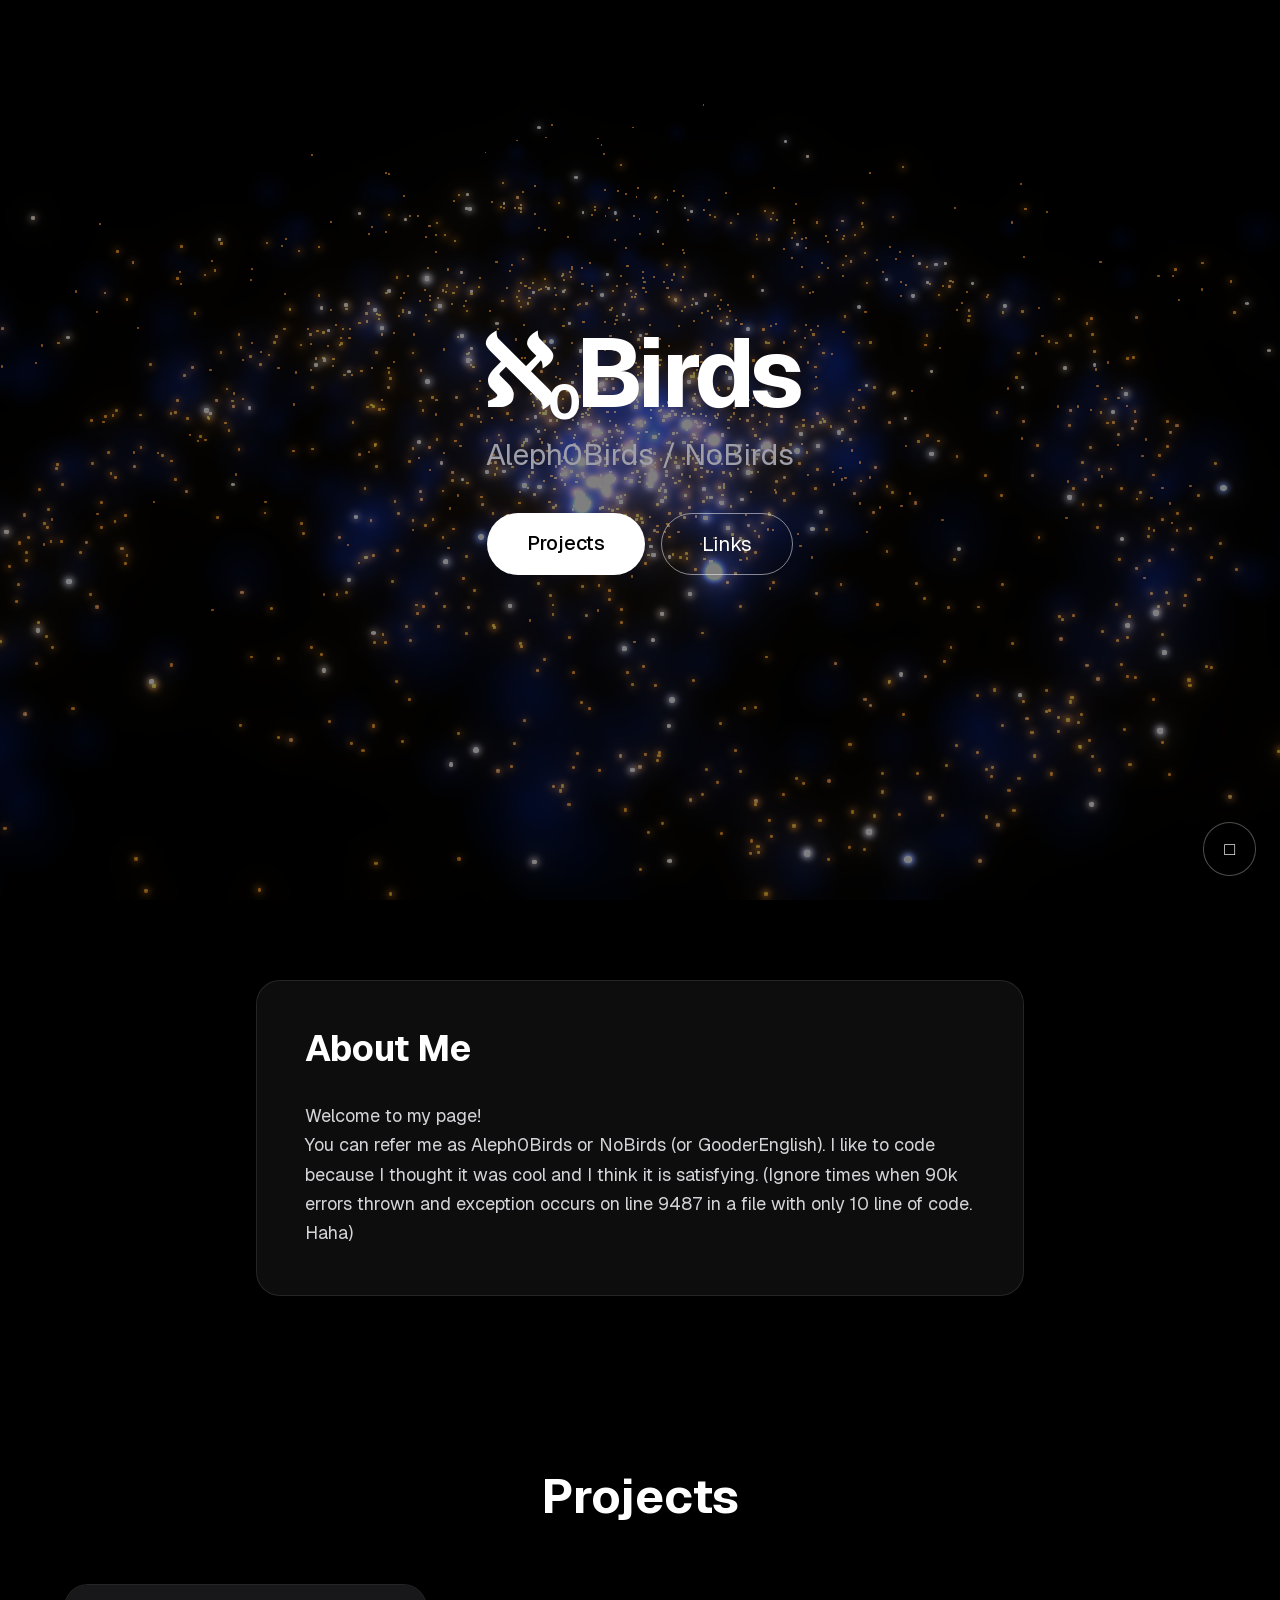
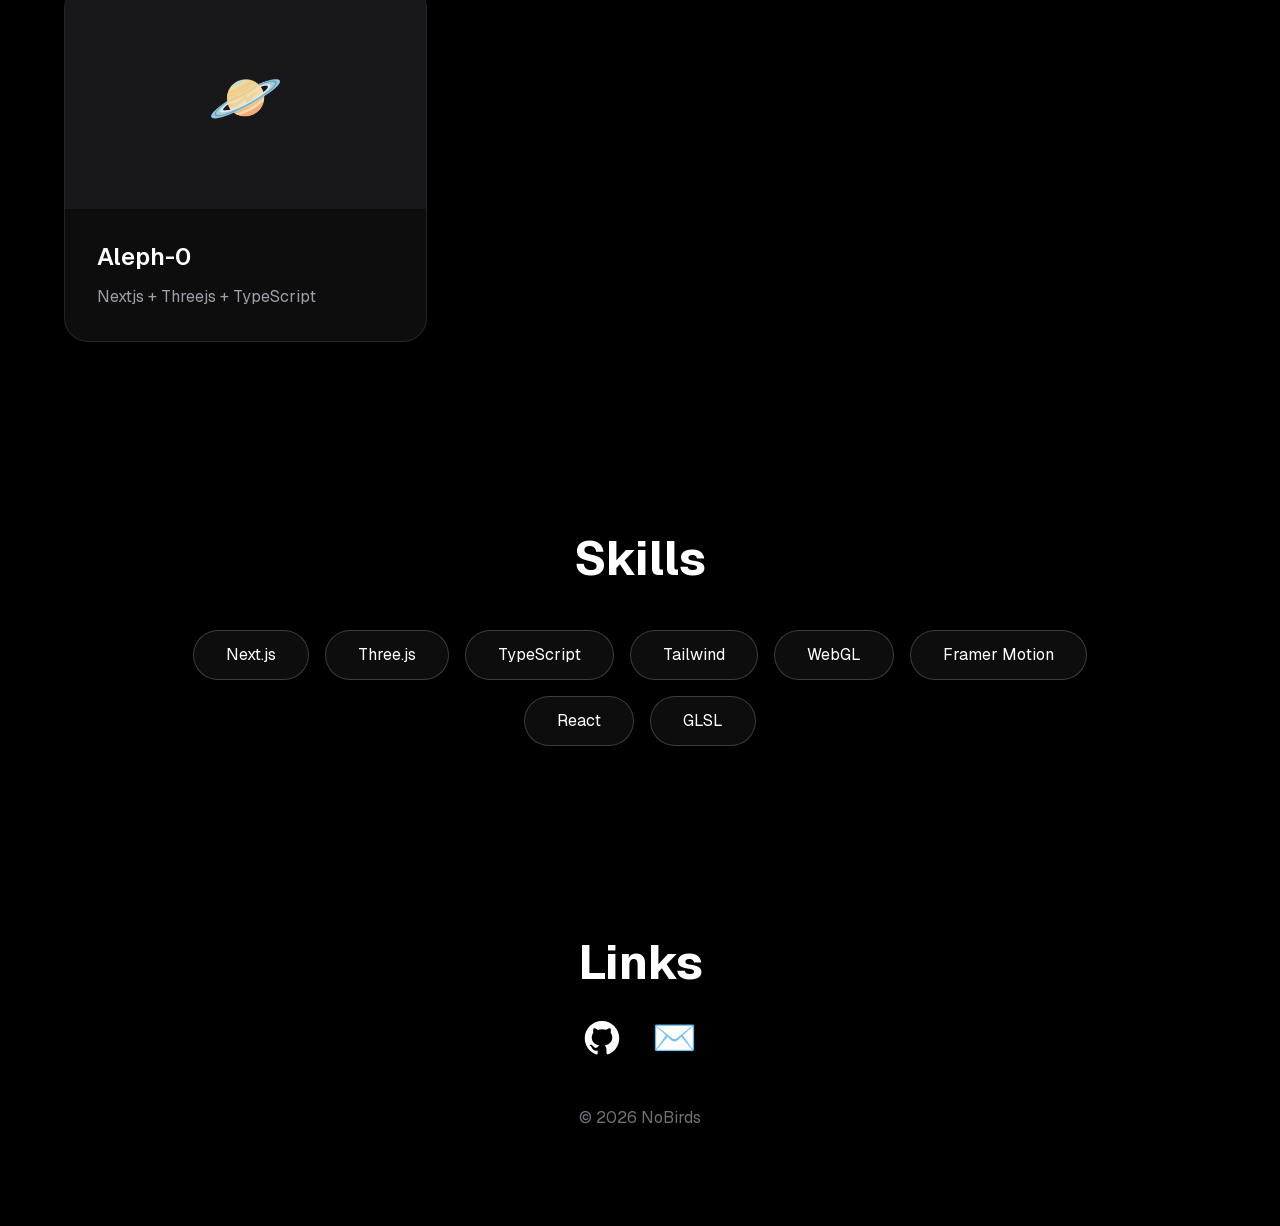
<file: index.html>
<!DOCTYPE html><!--HuGDya0u5HCXnxiHvaeoj--><html lang="en" class="scroll-smooth"><head><meta charSet="utf-8"/><meta name="viewport" content="width=device-width, initial-scale=1"/><link rel="preload" href="/_next/static/media/797e433ab948586e-s.p.dbea232f.woff2" as="font" crossorigin="" type="font/woff2"/><link rel="preload" href="/_next/static/media/caa3a2e1cccd8315-s.p.853070df.woff2" as="font" crossorigin="" type="font/woff2"/><link rel="stylesheet" href="/_next/static/chunks/e6d4fcb6e7c25ea0.css" data-precedence="next"/><link rel="preload" as="script" fetchPriority="low" href="/_next/static/chunks/4b9eae0c8dc7e975.js"/><script src="/_next/static/chunks/f2f58a7e93290fbb.js" async=""></script><script src="/_next/static/chunks/6eb1bac6b57023f6.js" async=""></script><script src="/_next/static/chunks/turbopack-da1d1c3932c9a2c7.js" async=""></script><script src="/_next/static/chunks/2f236954d6a65e12.js" async=""></script><script src="/_next/static/chunks/20e17bea4d4800ba.js" async=""></script><meta name="next-size-adjust" content=""/><title>Aleph0Birds</title><meta name="description" content="Personal website of Aleph0Birds"/><link rel="icon" href="/favicon.ico?favicon.0b3bf435.ico" sizes="256x256" type="image/x-icon"/><script src="/_next/static/chunks/a6dad97d9634a72d.js" noModule=""></script></head><body class="geist_a71539c9-module__T19VSG__variable geist_mono_8d43a2aa-module__8Li5zG__variable antialiased"><div hidden=""><!--$--><!--/$--></div><div class="relative min-h-screen overflow-hidden bg-black text-white font-sans"><div class="relative z-10 transition-opacity duration-500 
                       opacity-100"><section class="min-h-screen flex items-center justify-center px-6"><div class="text-center max-w-4xl"><h1 class="text-7xl md:text-8xl font-bold tracking-tighter mb-4" style="opacity:0;transform:translateY(20px)">ℵ<sub class="text-5xl">0</sub>Birds</h1><p class="text-2xl md:text-3xl text-zinc-400 mb-10">Aleph0Birds / NoBirds <br/></p><div class="flex flex-col sm:flex-row gap-4 justify-center"><a href="#projects" class="scroll-smooth text-xl px-10 py-4 bg-white text-black! font-medium rounded-full hover:bg-zinc-200 transition">Projects</a><a href="#links" class="scroll-smooth text-xl px-10 py-4 border border-white/50 hover:bg-white/10 rounded-full transition">Links</a></div></div></section><section id="about" class="py-20 px-6"><div class="max-w-3xl mx-auto"><div class="backdrop-blur-xl bg-white/5 border border-white/10 rounded-3xl p-12"><h2 class="text-4xl font-bold mb-8">About Me</h2><p class="text-lg leading-relaxed text-zinc-300">Welcome to my page!<br/>You can refer me as Aleph0Birds or NoBirds (or GooderEnglish). I like to code because I thought it was cool and I think it is satisfying. (Ignore times when 90k errors thrown and exception occurs on line 9487 in a file with only 10 line of code. Haha)</p></div></div></section><section id="projects" class="py-24 px-6 bg-black/70"><div class="max-w-6xl mx-auto"><h2 class="text-5xl font-bold text-center mb-16">Projects</h2><div class="grid md:grid-cols-2 lg:grid-cols-3 gap-8"><div class="group backdrop-blur-xl bg-white/5 border border-white/10 rounded-3xl overflow-hidden hover:border-white/30 transition-all duration-300"><div class="h-56 bg-zinc-900 flex items-center justify-center text-6xl">🪐</div><div class="p-8"><h3 class="text-2xl font-semibold">Aleph-0</h3><p class="text-zinc-400 mt-3">Nextjs + Threejs + TypeScript</p></div></div></div></div></section><section class="py-24 px-6 bg-black/60"><div class="max-w-4xl mx-auto text-center "><h2 class="text-5xl font-bold mb-12">Skills</h2><div class="flex flex-wrap gap-4 justify-center"><div class="px-8 py-3 bg-white/5 border border-white/20 rounded-full ">Next.js</div><div class="px-8 py-3 bg-white/5 border border-white/20 rounded-full ">Three.js</div><div class="px-8 py-3 bg-white/5 border border-white/20 rounded-full ">TypeScript</div><div class="px-8 py-3 bg-white/5 border border-white/20 rounded-full ">Tailwind</div><div class="px-8 py-3 bg-white/5 border border-white/20 rounded-full ">WebGL</div><div class="px-8 py-3 bg-white/5 border border-white/20 rounded-full ">Framer Motion</div><div class="px-8 py-3 bg-white/5 border border-white/20 rounded-full ">React</div><div class="px-8 py-3 bg-white/5 border border-white/20 rounded-full ">GLSL</div></div></div></section><section id="links" class="py-24 px-6 bg-black/80"><div class="max-w-xl mx-auto text-center"><h2 class="text-5xl font-bold mb-8">Links</h2><div class="flex justify-center gap-8 text-4xl "><a href="https://github.com/Aleph0Birds" target="_blank"><svg aria-hidden="true" class="" viewBox="0 -1 24 24" width="36" height="36" fill="currentColor" display="inline-block" overflow="visible"><path d="M10.226 17.284c-2.965-.36-5.054-2.493-5.054-5.256 0-1.123.404-2.336 1.078-3.144-.292-.741-.247-2.314.09-2.965.898-.112 2.111.36 2.83 1.01.853-.269 1.752-.404 2.853-.404 1.1 0 1.999.135 2.807.382.696-.629 1.932-1.1 2.83-.988.315.606.36 2.179.067 2.942.72.854 1.101 2 1.101 3.167 0 2.763-2.089 4.852-5.098 5.234.763.494 1.28 1.572 1.28 2.807v2.336c0 .674.561 1.056 1.235.786 4.066-1.55 7.255-5.615 7.255-10.646C23.5 6.188 18.334 1 11.978 1 5.62 1 .5 6.188.5 12.545c0 4.986 3.167 9.12 7.435 10.669.606.225 1.19-.18 1.19-.786V20.63a2.9 2.9 0 0 1-1.078.224c-1.483 0-2.359-.808-2.987-2.313-.247-.607-.517-.966-1.034-1.033-.27-.023-.359-.135-.359-.27 0-.27.45-.471.898-.471.652 0 1.213.404 1.797 1.235.45.651.921.943 1.483.943.561 0 .92-.202 1.437-.719.382-.381.674-.718.944-.943"></path></svg></a><a href="mailto:nobirds555@email.com">✉️</a></div><p class="mt-12 text-zinc-500">© 2026 NoBirds</p></div></section></div><div class="fixed inset-0 z-0 transition-opacity duration-700 
                       opacity-50"><canvas id="canvas" data-engine="threejs r146"></canvas><div class="fixed inset-0" style="z-index:10;pointer-events:none;background-color:transparent"></div></div><button class="fixed bottom-6 right-6 z-50 flex items-center gap-2 px-5 py-3  bg-black/70 hover:bg-black/90 border border-white/30 hover:border-white/50  rounded-full text-sm font-medium backdrop-blur-md transition-all duration-300 active:scale-95 shadow-lg"><span class="text-lg">□</span></button></div><!--$--><!--/$--><script src="/_next/static/chunks/4b9eae0c8dc7e975.js" id="_R_" async=""></script><script>(self.__next_f=self.__next_f||[]).push([0])</script><script>self.__next_f.push([1,"1:\"$Sreact.fragment\"\n2:I[39756,[\"/_next/static/chunks/2f236954d6a65e12.js\"],\"default\"]\n3:I[37457,[\"/_next/static/chunks/2f236954d6a65e12.js\"],\"default\"]\n4:I[85606,[\"/_next/static/chunks/20e17bea4d4800ba.js\"],\"default\"]\n5:I[25757,[\"/_next/static/chunks/20e17bea4d4800ba.js\"],\"Name\"]\nb:I[68027,[],\"default\"]\n:HL[\"/_next/static/chunks/e6d4fcb6e7c25ea0.css\",\"style\"]\n:HL[\"/_next/static/media/797e433ab948586e-s.p.dbea232f.woff2\",\"font\",{\"crossOrigin\":\"\",\"type\":\"font/woff2\"}]\n:HL[\"/_next/static/media/caa3a2e1cccd8315-s.p.853070df.woff2\",\"font\",{\"crossOrigin\":\"\",\"type\":\"font/woff2\"}]\n"])</script><script>self.__next_f.push([1,"0:{\"P\":null,\"b\":\"HuGDya0u5HCXnxiHvaeoj\",\"c\":[\"\",\"\"],\"q\":\"\",\"i\":false,\"f\":[[[\"\",{\"children\":[\"__PAGE__\",{}]},\"$undefined\",\"$undefined\",true],[[\"$\",\"$1\",\"c\",{\"children\":[[[\"$\",\"link\",\"0\",{\"rel\":\"stylesheet\",\"href\":\"/_next/static/chunks/e6d4fcb6e7c25ea0.css\",\"precedence\":\"next\",\"crossOrigin\":\"$undefined\",\"nonce\":\"$undefined\"}]],[\"$\",\"html\",null,{\"lang\":\"en\",\"className\":\"scroll-smooth\",\"children\":[\"$\",\"body\",null,{\"className\":\"geist_a71539c9-module__T19VSG__variable geist_mono_8d43a2aa-module__8Li5zG__variable antialiased\",\"children\":[\"$\",\"$L2\",null,{\"parallelRouterKey\":\"children\",\"error\":\"$undefined\",\"errorStyles\":\"$undefined\",\"errorScripts\":\"$undefined\",\"template\":[\"$\",\"$L3\",null,{}],\"templateStyles\":\"$undefined\",\"templateScripts\":\"$undefined\",\"notFound\":[[[\"$\",\"title\",null,{\"children\":\"404: This page could not be found.\"}],[\"$\",\"div\",null,{\"style\":{\"fontFamily\":\"system-ui,\\\"Segoe UI\\\",Roboto,Helvetica,Arial,sans-serif,\\\"Apple Color Emoji\\\",\\\"Segoe UI Emoji\\\"\",\"height\":\"100vh\",\"textAlign\":\"center\",\"display\":\"flex\",\"flexDirection\":\"column\",\"alignItems\":\"center\",\"justifyContent\":\"center\"},\"children\":[\"$\",\"div\",null,{\"children\":[[\"$\",\"style\",null,{\"dangerouslySetInnerHTML\":{\"__html\":\"body{color:#000;background:#fff;margin:0}.next-error-h1{border-right:1px solid rgba(0,0,0,.3)}@media (prefers-color-scheme:dark){body{color:#fff;background:#000}.next-error-h1{border-right:1px solid rgba(255,255,255,.3)}}\"}}],[\"$\",\"h1\",null,{\"className\":\"next-error-h1\",\"style\":{\"display\":\"inline-block\",\"margin\":\"0 20px 0 0\",\"padding\":\"0 23px 0 0\",\"fontSize\":24,\"fontWeight\":500,\"verticalAlign\":\"top\",\"lineHeight\":\"49px\"},\"children\":404}],[\"$\",\"div\",null,{\"style\":{\"display\":\"inline-block\"},\"children\":[\"$\",\"h2\",null,{\"style\":{\"fontSize\":14,\"fontWeight\":400,\"lineHeight\":\"49px\",\"margin\":0},\"children\":\"This page could not be found.\"}]}]]}]}]],[]],\"forbidden\":\"$undefined\",\"unauthorized\":\"$undefined\"}]}]}]]}],{\"children\":[[\"$\",\"$1\",\"c\",{\"children\":[[\"$\",\"div\",null,{\"className\":\"relative min-h-screen overflow-hidden bg-black text-white font-sans\",\"children\":[\"$\",\"$L4\",null,{\"children\":[[\"$\",\"section\",null,{\"className\":\"min-h-screen flex items-center justify-center px-6\",\"children\":[\"$\",\"div\",null,{\"className\":\"text-center max-w-4xl\",\"children\":[[\"$\",\"$L5\",null,{}],[\"$\",\"p\",null,{\"className\":\"text-2xl md:text-3xl text-zinc-400 mb-10\",\"children\":[\"Aleph0Birds / NoBirds \",[\"$\",\"br\",null,{}]]}],[\"$\",\"div\",null,{\"className\":\"flex flex-col sm:flex-row gap-4 justify-center\",\"children\":[[\"$\",\"a\",null,{\"href\":\"#projects\",\"className\":\"scroll-smooth text-xl px-10 py-4 bg-white text-black! font-medium rounded-full hover:bg-zinc-200 transition\",\"children\":\"Projects\"}],[\"$\",\"a\",null,{\"href\":\"#links\",\"className\":\"scroll-smooth text-xl px-10 py-4 border border-white/50 hover:bg-white/10 rounded-full transition\",\"children\":\"Links\"}]]}]]}]}],[\"$\",\"section\",null,{\"id\":\"about\",\"className\":\"py-20 px-6\",\"children\":[\"$\",\"div\",null,{\"className\":\"max-w-3xl mx-auto\",\"children\":[\"$\",\"div\",null,{\"className\":\"backdrop-blur-xl bg-white/5 border border-white/10 rounded-3xl p-12\",\"children\":[[\"$\",\"h2\",null,{\"className\":\"text-4xl font-bold mb-8\",\"children\":\"About Me\"}],[\"$\",\"p\",null,{\"className\":\"text-lg leading-relaxed text-zinc-300\",\"children\":[\"Welcome to my page!\",[\"$\",\"br\",null,{}],\"You can refer me as Aleph0Birds or NoBirds (or GooderEnglish). I like to code because I thought it was cool and I think it is satisfying. (Ignore times when 90k errors thrown and exception occurs on line 9487 in a file with only 10 line of code. Haha)\"]}]]}]}]}],[\"$\",\"section\",null,{\"id\":\"projects\",\"className\":\"py-24 px-6 bg-black/70\",\"children\":[\"$\",\"div\",null,{\"className\":\"max-w-6xl mx-auto\",\"children\":[[\"$\",\"h2\",null,{\"className\":\"text-5xl font-bold text-center mb-16\",\"children\":\"Projects\"}],[\"$\",\"div\",null,{\"className\":\"grid md:grid-cols-2 lg:grid-cols-3 gap-8\",\"children\":[\"$\",\"div\",null,{\"className\":\"group backdrop-blur-xl bg-white/5 border border-white/10 rounded-3xl overflow-hidden hover:border-white/30 transition-all duration-300\",\"children\":[[\"$\",\"div\",null,{\"className\":\"h-56 bg-zinc-900 flex items-center justify-center text-6xl\",\"children\":\"🪐\"}],[\"$\",\"div\",null,{\"className\":\"p-8\",\"children\":[[\"$\",\"h3\",null,{\"className\":\"text-2xl font-semibold\",\"children\":\"Aleph-0\"}],[\"$\",\"p\",null,{\"className\":\"text-zinc-400 mt-3\",\"children\":\"Nextjs + Threejs + TypeScript\"}]]}]]}]}]]}]}],[\"$\",\"section\",null,{\"className\":\"py-24 px-6 bg-black/60\",\"children\":\"$L6\"}],\"$L7\"]}]}],[\"$L8\"],\"$L9\"]}],{},null,false,false]},null,false,false],\"$La\",false]],\"m\":\"$undefined\",\"G\":[\"$b\",[]],\"S\":true}\n"])</script><script>self.__next_f.push([1,"c:I[97367,[\"/_next/static/chunks/2f236954d6a65e12.js\"],\"OutletBoundary\"]\nd:\"$Sreact.suspense\"\nf:I[97367,[\"/_next/static/chunks/2f236954d6a65e12.js\"],\"ViewportBoundary\"]\n11:I[97367,[\"/_next/static/chunks/2f236954d6a65e12.js\"],\"MetadataBoundary\"]\n6:[\"$\",\"div\",null,{\"className\":\"max-w-4xl mx-auto text-center \",\"children\":[[\"$\",\"h2\",null,{\"className\":\"text-5xl font-bold mb-12\",\"children\":\"Skills\"}],[\"$\",\"div\",null,{\"className\":\"flex flex-wrap gap-4 justify-center\",\"children\":[[\"$\",\"div\",\"Next.js\",{\"className\":\"px-8 py-3 bg-white/5 border border-white/20 rounded-full \",\"children\":\"Next.js\"}],[\"$\",\"div\",\"Three.js\",{\"className\":\"px-8 py-3 bg-white/5 border border-white/20 rounded-full \",\"children\":\"Three.js\"}],[\"$\",\"div\",\"TypeScript\",{\"className\":\"px-8 py-3 bg-white/5 border border-white/20 rounded-full \",\"children\":\"TypeScript\"}],[\"$\",\"div\",\"Tailwind\",{\"className\":\"px-8 py-3 bg-white/5 border border-white/20 rounded-full \",\"children\":\"Tailwind\"}],[\"$\",\"div\",\"WebGL\",{\"className\":\"px-8 py-3 bg-white/5 border border-white/20 rounded-full \",\"children\":\"WebGL\"}],[\"$\",\"div\",\"Framer Motion\",{\"className\":\"px-8 py-3 bg-white/5 border border-white/20 rounded-full \",\"children\":\"Framer Motion\"}],[\"$\",\"div\",\"React\",{\"className\":\"px-8 py-3 bg-white/5 border border-white/20 rounded-full \",\"children\":\"React\"}],[\"$\",\"div\",\"GLSL\",{\"className\":\"px-8 py-3 bg-white/5 border border-white/20 rounded-full \",\"children\":\"GLSL\"}]]}]]}]\n"])</script><script>self.__next_f.push([1,"7:[\"$\",\"section\",null,{\"id\":\"links\",\"className\":\"py-24 px-6 bg-black/80\",\"children\":[\"$\",\"div\",null,{\"className\":\"max-w-xl mx-auto text-center\",\"children\":[[\"$\",\"h2\",null,{\"className\":\"text-5xl font-bold mb-8\",\"children\":\"Links\"}],[\"$\",\"div\",null,{\"className\":\"flex justify-center gap-8 text-4xl \",\"children\":[[\"$\",\"a\",null,{\"href\":\"https://github.com/Aleph0Birds\",\"target\":\"_blank\",\"children\":[\"$\",\"svg\",null,{\"aria-hidden\":\"true\",\"className\":\"\",\"viewBox\":\"0 -1 24 24\",\"width\":\"36\",\"height\":\"36\",\"fill\":\"currentColor\",\"display\":\"inline-block\",\"overflow\":\"visible\",\"children\":[\"$\",\"path\",null,{\"d\":\"M10.226 17.284c-2.965-.36-5.054-2.493-5.054-5.256 0-1.123.404-2.336 1.078-3.144-.292-.741-.247-2.314.09-2.965.898-.112 2.111.36 2.83 1.01.853-.269 1.752-.404 2.853-.404 1.1 0 1.999.135 2.807.382.696-.629 1.932-1.1 2.83-.988.315.606.36 2.179.067 2.942.72.854 1.101 2 1.101 3.167 0 2.763-2.089 4.852-5.098 5.234.763.494 1.28 1.572 1.28 2.807v2.336c0 .674.561 1.056 1.235.786 4.066-1.55 7.255-5.615 7.255-10.646C23.5 6.188 18.334 1 11.978 1 5.62 1 .5 6.188.5 12.545c0 4.986 3.167 9.12 7.435 10.669.606.225 1.19-.18 1.19-.786V20.63a2.9 2.9 0 0 1-1.078.224c-1.483 0-2.359-.808-2.987-2.313-.247-.607-.517-.966-1.034-1.033-.27-.023-.359-.135-.359-.27 0-.27.45-.471.898-.471.652 0 1.213.404 1.797 1.235.45.651.921.943 1.483.943.561 0 .92-.202 1.437-.719.382-.381.674-.718.944-.943\"}]}]}],[\"$\",\"a\",null,{\"href\":\"mailto:nobirds555@email.com\",\"children\":\"✉️\"}]]}],[\"$\",\"p\",null,{\"className\":\"mt-12 text-zinc-500\",\"children\":\"© 2026 NoBirds\"}]]}]}]\n"])</script><script>self.__next_f.push([1,"8:[\"$\",\"script\",\"script-0\",{\"src\":\"/_next/static/chunks/20e17bea4d4800ba.js\",\"async\":true,\"nonce\":\"$undefined\"}]\n9:[\"$\",\"$Lc\",null,{\"children\":[\"$\",\"$d\",null,{\"name\":\"Next.MetadataOutlet\",\"children\":\"$@e\"}]}]\na:[\"$\",\"$1\",\"h\",{\"children\":[null,[\"$\",\"$Lf\",null,{\"children\":\"$L10\"}],[\"$\",\"div\",null,{\"hidden\":true,\"children\":[\"$\",\"$L11\",null,{\"children\":[\"$\",\"$d\",null,{\"name\":\"Next.Metadata\",\"children\":\"$L12\"}]}]}],[\"$\",\"meta\",null,{\"name\":\"next-size-adjust\",\"content\":\"\"}]]}]\n"])</script><script>self.__next_f.push([1,"10:[[\"$\",\"meta\",\"0\",{\"charSet\":\"utf-8\"}],[\"$\",\"meta\",\"1\",{\"name\":\"viewport\",\"content\":\"width=device-width, initial-scale=1\"}]]\n"])</script><script>self.__next_f.push([1,"13:I[27201,[\"/_next/static/chunks/2f236954d6a65e12.js\"],\"IconMark\"]\ne:null\n12:[[\"$\",\"title\",\"0\",{\"children\":\"Aleph0Birds\"}],[\"$\",\"meta\",\"1\",{\"name\":\"description\",\"content\":\"Personal website of Aleph0Birds\"}],[\"$\",\"link\",\"2\",{\"rel\":\"icon\",\"href\":\"/favicon.ico?favicon.0b3bf435.ico\",\"sizes\":\"256x256\",\"type\":\"image/x-icon\"}],[\"$\",\"$L13\",\"3\",{}]]\n"])</script></body></html>
</file>
<file: _next/static/chunks/e6d4fcb6e7c25ea0.css>
@font-face{font-family:Geist;font-style:normal;font-weight:100 900;font-display:swap;src:url(../media/8a480f0b521d4e75-s.8e0177b5.woff2)format("woff2");unicode-range:U+301,U+400-45F,U+490-491,U+4B0-4B1,U+2116}@font-face{font-family:Geist;font-style:normal;font-weight:100 900;font-display:swap;src:url(../media/7178b3e590c64307-s.b97b3418.woff2)format("woff2");unicode-range:U+100-2BA,U+2BD-2C5,U+2C7-2CC,U+2CE-2D7,U+2DD-2FF,U+304,U+308,U+329,U+1D00-1DBF,U+1E00-1E9F,U+1EF2-1EFF,U+2020,U+20A0-20AB,U+20AD-20C0,U+2113,U+2C60-2C7F,U+A720-A7FF}@font-face{font-family:Geist;font-style:normal;font-weight:100 900;font-display:swap;src:url(../media/caa3a2e1cccd8315-s.p.853070df.woff2)format("woff2");unicode-range:U+??,U+131,U+152-153,U+2BB-2BC,U+2C6,U+2DA,U+2DC,U+304,U+308,U+329,U+2000-206F,U+20AC,U+2122,U+2191,U+2193,U+2212,U+2215,U+FEFF,U+FFFD}@font-face{font-family:Geist Fallback;src:local(Arial);ascent-override:95.94%;descent-override:28.16%;line-gap-override:0.0%;size-adjust:104.76%}.geist_a71539c9-module__T19VSG__className{font-family:Geist,Geist Fallback;font-style:normal}.geist_a71539c9-module__T19VSG__variable{--font-geist-sans:"Geist","Geist Fallback"}
@font-face{font-family:Geist Mono;font-style:normal;font-weight:100 900;font-display:swap;src:url(../media/4fa387ec64143e14-s.c1fdd6c2.woff2)format("woff2");unicode-range:U+301,U+400-45F,U+490-491,U+4B0-4B1,U+2116}@font-face{font-family:Geist Mono;font-style:normal;font-weight:100 900;font-display:swap;src:url(../media/bbc41e54d2fcbd21-s.799d8ef8.woff2)format("woff2");unicode-range:U+100-2BA,U+2BD-2C5,U+2C7-2CC,U+2CE-2D7,U+2DD-2FF,U+304,U+308,U+329,U+1D00-1DBF,U+1E00-1E9F,U+1EF2-1EFF,U+2020,U+20A0-20AB,U+20AD-20C0,U+2113,U+2C60-2C7F,U+A720-A7FF}@font-face{font-family:Geist Mono;font-style:normal;font-weight:100 900;font-display:swap;src:url(../media/797e433ab948586e-s.p.dbea232f.woff2)format("woff2");unicode-range:U+??,U+131,U+152-153,U+2BB-2BC,U+2C6,U+2DA,U+2DC,U+304,U+308,U+329,U+2000-206F,U+20AC,U+2122,U+2191,U+2193,U+2212,U+2215,U+FEFF,U+FFFD}@font-face{font-family:Geist Mono Fallback;src:local(Arial);ascent-override:74.67%;descent-override:21.92%;line-gap-override:0.0%;size-adjust:134.59%}.geist_mono_8d43a2aa-module__8Li5zG__className{font-family:Geist Mono,Geist Mono Fallback;font-style:normal}.geist_mono_8d43a2aa-module__8Li5zG__variable{--font-geist-mono:"Geist Mono","Geist Mono Fallback"}
@layer properties{@supports (((-webkit-hyphens:none)) and (not (margin-trim:inline))) or ((-moz-orient:inline) and (not (color:rgb(from red r g b)))){*,:before,:after,::backdrop{--tw-border-style:solid;--tw-leading:initial;--tw-font-weight:initial;--tw-tracking:initial;--tw-shadow:0 0 #0000;--tw-shadow-color:initial;--tw-shadow-alpha:100%;--tw-inset-shadow:0 0 #0000;--tw-inset-shadow-color:initial;--tw-inset-shadow-alpha:100%;--tw-ring-color:initial;--tw-ring-shadow:0 0 #0000;--tw-inset-ring-color:initial;--tw-inset-ring-shadow:0 0 #0000;--tw-ring-inset:initial;--tw-ring-offset-width:0px;--tw-ring-offset-color:#fff;--tw-ring-offset-shadow:0 0 #0000;--tw-backdrop-blur:initial;--tw-backdrop-brightness:initial;--tw-backdrop-contrast:initial;--tw-backdrop-grayscale:initial;--tw-backdrop-hue-rotate:initial;--tw-backdrop-invert:initial;--tw-backdrop-opacity:initial;--tw-backdrop-saturate:initial;--tw-backdrop-sepia:initial;--tw-duration:initial;--tw-scale-x:1;--tw-scale-y:1;--tw-scale-z:1;--tw-ease:initial;--tw-blur:initial;--tw-brightness:initial;--tw-contrast:initial;--tw-grayscale:initial;--tw-hue-rotate:initial;--tw-invert:initial;--tw-opacity:initial;--tw-saturate:initial;--tw-sepia:initial;--tw-drop-shadow:initial;--tw-drop-shadow-color:initial;--tw-drop-shadow-alpha:100%;--tw-drop-shadow-size:initial}}}@layer theme{:root,:host{--color-blue-400:#54a2ff;--color-zinc-200:#e4e4e7;--color-zinc-300:#d4d4d8;--color-zinc-400:#9f9fa9;--color-zinc-500:#71717b;--color-zinc-900:#18181b;--color-black:#000;--color-white:#fff;--spacing:.25rem;--container-xl:36rem;--container-3xl:48rem;--container-4xl:56rem;--container-6xl:72rem;--text-sm:.875rem;--text-sm--line-height:calc(1.25/.875);--text-lg:1.125rem;--text-lg--line-height:calc(1.75/1.125);--text-xl:1.25rem;--text-xl--line-height:calc(1.75/1.25);--text-2xl:1.5rem;--text-2xl--line-height:calc(2/1.5);--text-3xl:1.875rem;--text-3xl--line-height:calc(2.25/1.875);--text-4xl:2.25rem;--text-4xl--line-height:calc(2.5/2.25);--text-5xl:3rem;--text-5xl--line-height:1;--text-6xl:3.75rem;--text-6xl--line-height:1;--text-7xl:4.5rem;--text-7xl--line-height:1;--text-8xl:6rem;--text-8xl--line-height:1;--font-weight-medium:500;--font-weight-semibold:600;--font-weight-bold:700;--tracking-tighter:-.05em;--leading-relaxed:1.625;--radius-3xl:1.5rem;--ease-in-out:cubic-bezier(.4,0,.2,1);--blur-md:12px;--blur-xl:24px;--default-transition-duration:.15s;--default-transition-timing-function:cubic-bezier(.4,0,.2,1);--default-font-family:var(--font-geist-sans);--default-mono-font-family:var(--font-geist-mono)}@supports (color:lab(0% 0 0)){:root,:host{--color-blue-400:lab(65.0361% -1.42065 -56.9802);--color-zinc-200:lab(90.6853% .399232 -1.45452);--color-zinc-300:lab(84.9837% .601262 -2.17986);--color-zinc-400:lab(65.6464% 1.53497 -5.42429);--color-zinc-500:lab(47.8878% 1.65477 -5.77283);--color-zinc-900:lab(8.30603% .618205 -2.16572)}}}@layer base{*,:after,:before,::backdrop{box-sizing:border-box;border:0 solid;margin:0;padding:0}::file-selector-button{box-sizing:border-box;border:0 solid;margin:0;padding:0}html,:host{-webkit-text-size-adjust:100%;tab-size:4;line-height:1.5;font-family:var(--default-font-family,ui-sans-serif,system-ui,sans-serif,"Apple Color Emoji","Segoe UI Emoji","Segoe UI Symbol","Noto Color Emoji");font-feature-settings:var(--default-font-feature-settings,normal);font-variation-settings:var(--default-font-variation-settings,normal);-webkit-tap-highlight-color:transparent}hr{height:0;color:inherit;border-top-width:1px}abbr:where([title]){-webkit-text-decoration:underline dotted;text-decoration:underline dotted}h1,h2,h3,h4,h5,h6{font-size:inherit;font-weight:inherit}a{color:inherit;-webkit-text-decoration:inherit;-webkit-text-decoration:inherit;-webkit-text-decoration:inherit;-webkit-text-decoration:inherit;text-decoration:inherit}b,strong{font-weight:bolder}code,kbd,samp,pre{font-family:var(--default-mono-font-family,ui-monospace,SFMono-Regular,Menlo,Monaco,Consolas,"Liberation Mono","Courier New",monospace);font-feature-settings:var(--default-mono-font-feature-settings,normal);font-variation-settings:var(--default-mono-font-variation-settings,normal);font-size:1em}small{font-size:80%}sub,sup{vertical-align:baseline;font-size:75%;line-height:0;position:relative}sub{bottom:-.25em}sup{top:-.5em}table{text-indent:0;border-color:inherit;border-collapse:collapse}:-moz-focusring{outline:auto}progress{vertical-align:baseline}summary{display:list-item}ol,ul,menu{list-style:none}img,svg,video,canvas,audio,iframe,embed,object{vertical-align:middle;display:block}img,video{max-width:100%;height:auto}button,input,select,optgroup,textarea{font:inherit;font-feature-settings:inherit;font-variation-settings:inherit;letter-spacing:inherit;color:inherit;opacity:1;background-color:#0000;border-radius:0}::file-selector-button{font:inherit;font-feature-settings:inherit;font-variation-settings:inherit;letter-spacing:inherit;color:inherit;opacity:1;background-color:#0000;border-radius:0}:where(select:is([multiple],[size])) optgroup{font-weight:bolder}:where(select:is([multiple],[size])) optgroup option{padding-inline-start:20px}::file-selector-button{margin-inline-end:4px}::placeholder{opacity:1}@supports (not ((-webkit-appearance:-apple-pay-button))) or (contain-intrinsic-size:1px){::placeholder{color:currentColor}@supports (color:color-mix(in lab, red, red)){::placeholder{color:color-mix(in oklab,currentcolor 50%,transparent)}}}textarea{resize:vertical}::-webkit-search-decoration{-webkit-appearance:none}::-webkit-date-and-time-value{min-height:1lh;text-align:inherit}::-webkit-datetime-edit{display:inline-flex}::-webkit-datetime-edit-fields-wrapper{padding:0}::-webkit-datetime-edit{padding-block:0}::-webkit-datetime-edit-year-field{padding-block:0}::-webkit-datetime-edit-month-field{padding-block:0}::-webkit-datetime-edit-day-field{padding-block:0}::-webkit-datetime-edit-hour-field{padding-block:0}::-webkit-datetime-edit-minute-field{padding-block:0}::-webkit-datetime-edit-second-field{padding-block:0}::-webkit-datetime-edit-millisecond-field{padding-block:0}::-webkit-datetime-edit-meridiem-field{padding-block:0}::-webkit-calendar-picker-indicator{line-height:1}:-moz-ui-invalid{box-shadow:none}button,input:where([type=button],[type=reset],[type=submit]){appearance:button}::file-selector-button{appearance:button}::-webkit-inner-spin-button{height:auto}::-webkit-outer-spin-button{height:auto}[hidden]:where(:not([hidden=until-found])){display:none!important}}@layer components;@layer utilities{.pointer-events-none{pointer-events:none}.visible{visibility:visible}.fixed{position:fixed}.relative{position:relative}.static{position:static}.inset-0{inset:calc(var(--spacing)*0)}.start{inset-inline-start:var(--spacing)}.right-6{right:calc(var(--spacing)*6)}.bottom-6{bottom:calc(var(--spacing)*6)}.z-0{z-index:0}.z-10{z-index:10}.z-50{z-index:50}.mx-auto{margin-inline:auto}.mt-3{margin-top:calc(var(--spacing)*3)}.mt-12{margin-top:calc(var(--spacing)*12)}.mb-4{margin-bottom:calc(var(--spacing)*4)}.mb-8{margin-bottom:calc(var(--spacing)*8)}.mb-10{margin-bottom:calc(var(--spacing)*10)}.mb-12{margin-bottom:calc(var(--spacing)*12)}.mb-16{margin-bottom:calc(var(--spacing)*16)}.contents{display:contents}.flex{display:flex}.grid{display:grid}.inline-block{display:inline-block}.h-56{height:calc(var(--spacing)*56)}.min-h-screen{min-height:100vh}.max-w-3xl{max-width:var(--container-3xl)}.max-w-4xl{max-width:var(--container-4xl)}.max-w-6xl{max-width:var(--container-6xl)}.max-w-xl{max-width:var(--container-xl)}.resize{resize:both}.flex-col{flex-direction:column}.flex-wrap{flex-wrap:wrap}.items-center{align-items:center}.justify-center{justify-content:center}.gap-2{gap:calc(var(--spacing)*2)}.gap-4{gap:calc(var(--spacing)*4)}.gap-8{gap:calc(var(--spacing)*8)}.overflow-hidden{overflow:hidden}.scroll-smooth{scroll-behavior:smooth}.rounded-3xl{border-radius:var(--radius-3xl)}.rounded-full{border-radius:3.40282e38px}.border{border-style:var(--tw-border-style);border-width:1px}.border-white\/10{border-color:#ffffff1a}@supports (color:color-mix(in lab, red, red)){.border-white\/10{border-color:color-mix(in oklab,var(--color-white)10%,transparent)}}.border-white\/20{border-color:#fff3}@supports (color:color-mix(in lab, red, red)){.border-white\/20{border-color:color-mix(in oklab,var(--color-white)20%,transparent)}}.border-white\/30{border-color:#ffffff4d}@supports (color:color-mix(in lab, red, red)){.border-white\/30{border-color:color-mix(in oklab,var(--color-white)30%,transparent)}}.border-white\/50{border-color:#ffffff80}@supports (color:color-mix(in lab, red, red)){.border-white\/50{border-color:color-mix(in oklab,var(--color-white)50%,transparent)}}.bg-black{background-color:var(--color-black)}.bg-black\/60{background-color:#0009}@supports (color:color-mix(in lab, red, red)){.bg-black\/60{background-color:color-mix(in oklab,var(--color-black)60%,transparent)}}.bg-black\/70{background-color:#000000b3}@supports (color:color-mix(in lab, red, red)){.bg-black\/70{background-color:color-mix(in oklab,var(--color-black)70%,transparent)}}.bg-black\/80{background-color:#000c}@supports (color:color-mix(in lab, red, red)){.bg-black\/80{background-color:color-mix(in oklab,var(--color-black)80%,transparent)}}.bg-white{background-color:var(--color-white)}.bg-white\/5{background-color:#ffffff0d}@supports (color:color-mix(in lab, red, red)){.bg-white\/5{background-color:color-mix(in oklab,var(--color-white)5%,transparent)}}.bg-zinc-900{background-color:var(--color-zinc-900)}.p-8{padding:calc(var(--spacing)*8)}.p-12{padding:calc(var(--spacing)*12)}.px-5{padding-inline:calc(var(--spacing)*5)}.px-6{padding-inline:calc(var(--spacing)*6)}.px-8{padding-inline:calc(var(--spacing)*8)}.px-10{padding-inline:calc(var(--spacing)*10)}.py-3{padding-block:calc(var(--spacing)*3)}.py-4{padding-block:calc(var(--spacing)*4)}.py-20{padding-block:calc(var(--spacing)*20)}.py-24{padding-block:calc(var(--spacing)*24)}.text-center{text-align:center}.font-sans{font-family:var(--font-geist-sans)}.text-2xl{font-size:var(--text-2xl);line-height:var(--tw-leading,var(--text-2xl--line-height))}.text-4xl{font-size:var(--text-4xl);line-height:var(--tw-leading,var(--text-4xl--line-height))}.text-5xl{font-size:var(--text-5xl);line-height:var(--tw-leading,var(--text-5xl--line-height))}.text-6xl{font-size:var(--text-6xl);line-height:var(--tw-leading,var(--text-6xl--line-height))}.text-7xl{font-size:var(--text-7xl);line-height:var(--tw-leading,var(--text-7xl--line-height))}.text-lg{font-size:var(--text-lg);line-height:var(--tw-leading,var(--text-lg--line-height))}.text-sm{font-size:var(--text-sm);line-height:var(--tw-leading,var(--text-sm--line-height))}.text-xl{font-size:var(--text-xl);line-height:var(--tw-leading,var(--text-xl--line-height))}.leading-relaxed{--tw-leading:var(--leading-relaxed);line-height:var(--leading-relaxed)}.font-bold{--tw-font-weight:var(--font-weight-bold);font-weight:var(--font-weight-bold)}.font-medium{--tw-font-weight:var(--font-weight-medium);font-weight:var(--font-weight-medium)}.font-semibold{--tw-font-weight:var(--font-weight-semibold);font-weight:var(--font-weight-semibold)}.tracking-tighter{--tw-tracking:var(--tracking-tighter);letter-spacing:var(--tracking-tighter)}.text-black\!{color:var(--color-black)!important}.text-white{color:var(--color-white)}.text-zinc-300{color:var(--color-zinc-300)}.text-zinc-400{color:var(--color-zinc-400)}.text-zinc-500{color:var(--color-zinc-500)}.antialiased{-webkit-font-smoothing:antialiased;-moz-osx-font-smoothing:grayscale}.opacity-0{opacity:0}.opacity-50{opacity:.5}.opacity-100{opacity:1}.shadow-lg{--tw-shadow:0 10px 15px -3px var(--tw-shadow-color,#0000001a),0 4px 6px -4px var(--tw-shadow-color,#0000001a);box-shadow:var(--tw-inset-shadow),var(--tw-inset-ring-shadow),var(--tw-ring-offset-shadow),var(--tw-ring-shadow),var(--tw-shadow)}.backdrop-blur-md{--tw-backdrop-blur:blur(var(--blur-md));-webkit-backdrop-filter:var(--tw-backdrop-blur,)var(--tw-backdrop-brightness,)var(--tw-backdrop-contrast,)var(--tw-backdrop-grayscale,)var(--tw-backdrop-hue-rotate,)var(--tw-backdrop-invert,)var(--tw-backdrop-opacity,)var(--tw-backdrop-saturate,)var(--tw-backdrop-sepia,);backdrop-filter:var(--tw-backdrop-blur,)var(--tw-backdrop-brightness,)var(--tw-backdrop-contrast,)var(--tw-backdrop-grayscale,)var(--tw-backdrop-hue-rotate,)var(--tw-backdrop-invert,)var(--tw-backdrop-opacity,)var(--tw-backdrop-saturate,)var(--tw-backdrop-sepia,)}.backdrop-blur-xl{--tw-backdrop-blur:blur(var(--blur-xl));-webkit-backdrop-filter:var(--tw-backdrop-blur,)var(--tw-backdrop-brightness,)var(--tw-backdrop-contrast,)var(--tw-backdrop-grayscale,)var(--tw-backdrop-hue-rotate,)var(--tw-backdrop-invert,)var(--tw-backdrop-opacity,)var(--tw-backdrop-saturate,)var(--tw-backdrop-sepia,);backdrop-filter:var(--tw-backdrop-blur,)var(--tw-backdrop-brightness,)var(--tw-backdrop-contrast,)var(--tw-backdrop-grayscale,)var(--tw-backdrop-hue-rotate,)var(--tw-backdrop-invert,)var(--tw-backdrop-opacity,)var(--tw-backdrop-saturate,)var(--tw-backdrop-sepia,)}.transition{transition-property:color,background-color,border-color,outline-color,text-decoration-color,fill,stroke,--tw-gradient-from,--tw-gradient-via,--tw-gradient-to,opacity,box-shadow,transform,translate,scale,rotate,filter,-webkit-backdrop-filter,backdrop-filter,display,content-visibility,overlay,pointer-events;transition-timing-function:var(--tw-ease,var(--default-transition-timing-function));transition-duration:var(--tw-duration,var(--default-transition-duration))}.transition-all{transition-property:all;transition-timing-function:var(--tw-ease,var(--default-transition-timing-function));transition-duration:var(--tw-duration,var(--default-transition-duration))}.transition-opacity{transition-property:opacity;transition-timing-function:var(--tw-ease,var(--default-transition-timing-function));transition-duration:var(--tw-duration,var(--default-transition-duration))}.duration-300{--tw-duration:.3s;transition-duration:.3s}.duration-500{--tw-duration:.5s;transition-duration:.5s}.duration-700{--tw-duration:.7s;transition-duration:.7s}@media (hover:hover){.hover\:border-white\/30:hover{border-color:#ffffff4d}@supports (color:color-mix(in lab, red, red)){.hover\:border-white\/30:hover{border-color:color-mix(in oklab,var(--color-white)30%,transparent)}}.hover\:border-white\/50:hover{border-color:#ffffff80}@supports (color:color-mix(in lab, red, red)){.hover\:border-white\/50:hover{border-color:color-mix(in oklab,var(--color-white)50%,transparent)}}.hover\:bg-black\/90:hover{background-color:#000000e6}@supports (color:color-mix(in lab, red, red)){.hover\:bg-black\/90:hover{background-color:color-mix(in oklab,var(--color-black)90%,transparent)}}.hover\:bg-white\/10:hover{background-color:#ffffff1a}@supports (color:color-mix(in lab, red, red)){.hover\:bg-white\/10:hover{background-color:color-mix(in oklab,var(--color-white)10%,transparent)}}.hover\:bg-zinc-200:hover{background-color:var(--color-zinc-200)}}.active\:scale-95:active{--tw-scale-x:95%;--tw-scale-y:95%;--tw-scale-z:95%;scale:var(--tw-scale-x)var(--tw-scale-y)}@media (min-width:40rem){.sm\:flex-row{flex-direction:row}}@media (min-width:48rem){.md\:grid-cols-2{grid-template-columns:repeat(2,minmax(0,1fr))}.md\:text-3xl{font-size:var(--text-3xl);line-height:var(--tw-leading,var(--text-3xl--line-height))}.md\:text-8xl{font-size:var(--text-8xl);line-height:var(--tw-leading,var(--text-8xl--line-height))}}@media (min-width:64rem){.lg\:grid-cols-3{grid-template-columns:repeat(3,minmax(0,1fr))}}}:root{--background:#fff;--foreground:#171717}@media (prefers-color-scheme:dark){:root{--background:#0a0a0a;--foreground:#ededed}}a{color:var(--color-white);transition-property:all;transition-timing-function:var(--tw-ease,var(--default-transition-timing-function));transition-duration:var(--tw-duration,var(--default-transition-duration));--tw-duration:.3s;--tw-ease:var(--ease-in-out);transition-duration:.3s;transition-timing-function:var(--ease-in-out)}@media (hover:hover){a:hover{color:var(--color-blue-400);--tw-drop-shadow-size:drop-shadow(0 0 10px var(--tw-drop-shadow-color,#3b82f6));--tw-drop-shadow:var(--tw-drop-shadow-size);filter:var(--tw-blur,)var(--tw-brightness,)var(--tw-contrast,)var(--tw-grayscale,)var(--tw-hue-rotate,)var(--tw-invert,)var(--tw-saturate,)var(--tw-sepia,)var(--tw-drop-shadow,)}}body{background:var(--background);color:var(--foreground);font-family:Arial,Helvetica,sans-serif}@property --tw-border-style{syntax:"*";inherits:false;initial-value:solid}@property --tw-leading{syntax:"*";inherits:false}@property --tw-font-weight{syntax:"*";inherits:false}@property --tw-tracking{syntax:"*";inherits:false}@property --tw-shadow{syntax:"*";inherits:false;initial-value:0 0 #0000}@property --tw-shadow-color{syntax:"*";inherits:false}@property --tw-shadow-alpha{syntax:"<percentage>";inherits:false;initial-value:100%}@property --tw-inset-shadow{syntax:"*";inherits:false;initial-value:0 0 #0000}@property --tw-inset-shadow-color{syntax:"*";inherits:false}@property --tw-inset-shadow-alpha{syntax:"<percentage>";inherits:false;initial-value:100%}@property --tw-ring-color{syntax:"*";inherits:false}@property --tw-ring-shadow{syntax:"*";inherits:false;initial-value:0 0 #0000}@property --tw-inset-ring-color{syntax:"*";inherits:false}@property --tw-inset-ring-shadow{syntax:"*";inherits:false;initial-value:0 0 #0000}@property --tw-ring-inset{syntax:"*";inherits:false}@property --tw-ring-offset-width{syntax:"<length>";inherits:false;initial-value:0}@property --tw-ring-offset-color{syntax:"*";inherits:false;initial-value:#fff}@property --tw-ring-offset-shadow{syntax:"*";inherits:false;initial-value:0 0 #0000}@property --tw-backdrop-blur{syntax:"*";inherits:false}@property --tw-backdrop-brightness{syntax:"*";inherits:false}@property --tw-backdrop-contrast{syntax:"*";inherits:false}@property --tw-backdrop-grayscale{syntax:"*";inherits:false}@property --tw-backdrop-hue-rotate{syntax:"*";inherits:false}@property --tw-backdrop-invert{syntax:"*";inherits:false}@property --tw-backdrop-opacity{syntax:"*";inherits:false}@property --tw-backdrop-saturate{syntax:"*";inherits:false}@property --tw-backdrop-sepia{syntax:"*";inherits:false}@property --tw-duration{syntax:"*";inherits:false}@property --tw-scale-x{syntax:"*";inherits:false;initial-value:1}@property --tw-scale-y{syntax:"*";inherits:false;initial-value:1}@property --tw-scale-z{syntax:"*";inherits:false;initial-value:1}@property --tw-ease{syntax:"*";inherits:false}@property --tw-blur{syntax:"*";inherits:false}@property --tw-brightness{syntax:"*";inherits:false}@property --tw-contrast{syntax:"*";inherits:false}@property --tw-grayscale{syntax:"*";inherits:false}@property --tw-hue-rotate{syntax:"*";inherits:false}@property --tw-invert{syntax:"*";inherits:false}@property --tw-opacity{syntax:"*";inherits:false}@property --tw-saturate{syntax:"*";inherits:false}@property --tw-sepia{syntax:"*";inherits:false}@property --tw-drop-shadow{syntax:"*";inherits:false}@property --tw-drop-shadow-color{syntax:"*";inherits:false}@property --tw-drop-shadow-alpha{syntax:"<percentage>";inherits:false;initial-value:100%}@property --tw-drop-shadow-size{syntax:"*";inherits:false}
</file>
